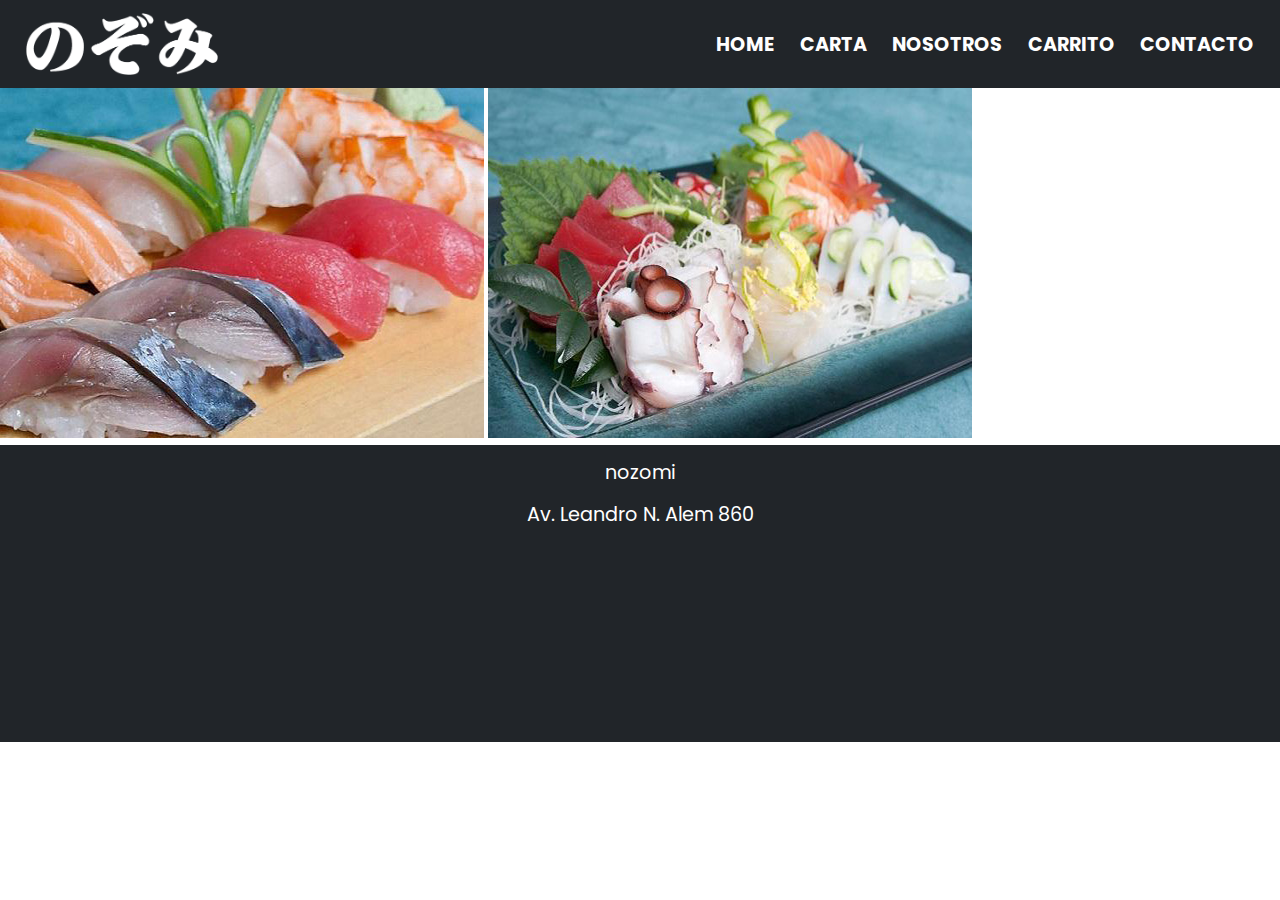
<file: index.html>
<!DOCTYPE html>
<html lang="en">
<head>
    <meta charset="UTF-8">
    <meta http-equiv="X-UA-Compatible" content="IE=edge">
    <meta name="viewport" content="width=device-width, initial-scale=1.0">
    <title>Nozomi</title>
    <link rel="preconnect" href="https://fonts.googleapis.com">
    <link rel="preconnect" href="https://fonts.gstatic.com" crossorigin>
    <link href="https://fonts.googleapis.com/css2?family=Poppins:wght@100&display=swap" rel="stylesheet">
    <link rel="stylesheet" href="./css/main.css">
</head>
<body>
    <header class="encabezado__global">
        <img src="./img/Logo.png" alt="nozomi">
        <nav>
            <ul>
                <li><a href="./index.html">home</a></li>
                <li><a href="./html/carta.html">carta</a></li>
                <li><a href="./html/nosotros.html">nosotros</a></li>
                <li><a href="">carrito</a></li>
                <li><a href="./html/contacto.html">contacto</a></li>
            </ul>
        </nav>
    </header>
    <section>
        <img src="./img/nigiri-mori.jpg" alt="nigiri-mori">
        <img src="./img/sashimi-mori.jpg" alt="nigiri-mori">
    </section>
    <footer class="pie__global">
        <a href="https://www.instagram.com/nozomi.ryori/ " target="_blank">nozomi</a>
        <p>Av. Leandro N. Alem 860
        </p>
        <iframe src="https://www.google.com/maps/embed?pb=!1m18!1m12!1m3!1d3284.2533894837916!2d-58.374059884237!3d-34.597753564690535!2m3!1f0!2f0!3f0!3m2!1i1024!2i768!4f13.1!3m3!1m2!1s0x95bccacb2d798867%3A0x33980bd67192a508!2sAv.%20Leandro%20N.%20Alem%20860%2C%20C1001AAQ%20CABA!5e0!3m2!1ses-419!2sar!4v1650837975762!5m2!1ses-419!2sar" width="100%" height="200" style="border:0;" allowfullscreen="" loading="lazy" referrerpolicy="no-referrer-when-downgrade"></iframe>
    </footer>    
</body>
</html>
</file>
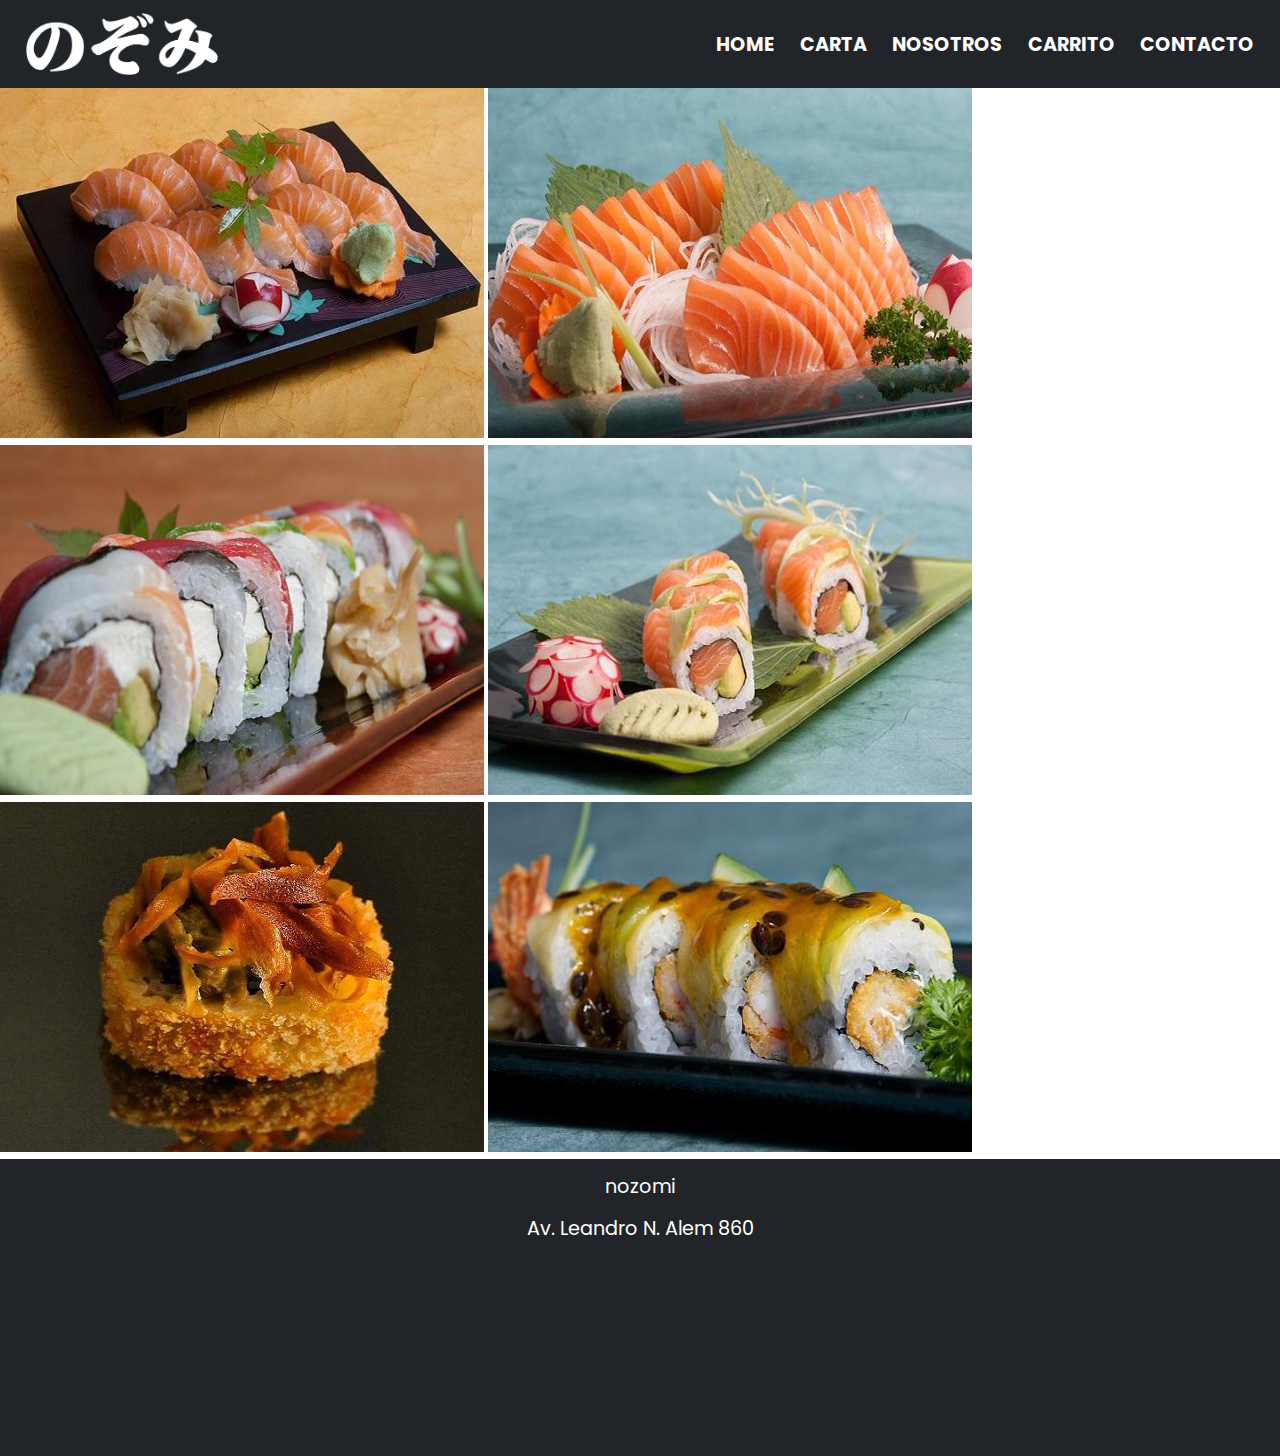
<file: html/carrito.html>
<!DOCTYPE html>
<html lang="en">
<head>
    <meta charset="UTF-8">
    <meta http-equiv="X-UA-Compatible" content="IE=edge">
    <meta name="viewport" content="width=device-width, initial-scale=1.0">
    <title>carrito</title>
    <link rel="preconnect" href="https://fonts.googleapis.com">
    <link rel="preconnect" href="https://fonts.gstatic.com" crossorigin>
    <link href="https://fonts.googleapis.com/css2?family=Poppins:wght@100&display=swap" rel="stylesheet">
    <link rel="stylesheet" href="../css/main.css">
</head>
<body>
    <header class="encabezado__global">
        <img src="../img/Logo.png" alt="nozomi">
        <nav>
            <ul>
                <li><a href="../index.html">home</a></li>
                <li><a href="./carta.html">carta</a></li>
                <li><a href="./nosotros.html">nosotros</a></li>
                <li><a href="./carrito.html">carrito</a></li>
                <li><a href="./contacto.html">contacto</a></li>
            </ul>
        </nav>
    </header>
    <main>
        <img src="../img/nigiri-salmon.jpg" alt="nigiri-salmon">
        <img src="../img/sashimi-salmon.jpg" alt="sashimi-salmon">
        <img src="../img/phila-coral.jpg" alt="phila-coral">
        <img src="../img/salmon-palta.jpg" alt="salmon-palta">
        <img src="../img/tartar.jpg" alt="tartar">
        <img src="../img/tropi.jpg" alt="tropi">
    </main>
    <footer class="pie__global">
        <a href="https://www.instagram.com/nozomi.ryori/ " target="_blank">nozomi</a>
        <p>Av. Leandro N. Alem 860
        </p>
        <iframe src="https://www.google.com/maps/embed?pb=!1m18!1m12!1m3!1d3284.2533894837916!2d-58.374059884237!3d-34.597753564690535!2m3!1f0!2f0!3f0!3m2!1i1024!2i768!4f13.1!3m3!1m2!1s0x95bccacb2d798867%3A0x33980bd67192a508!2sAv.%20Leandro%20N.%20Alem%20860%2C%20C1001AAQ%20CABA!5e0!3m2!1ses-419!2sar!4v1650837975762!5m2!1ses-419!2sar" width="100%" height="200" style="border:0;" allowfullscreen="" loading="lazy" referrerpolicy="no-referrer-when-downgrade"></iframe>
    </footer>
</body>
</html>
</file>
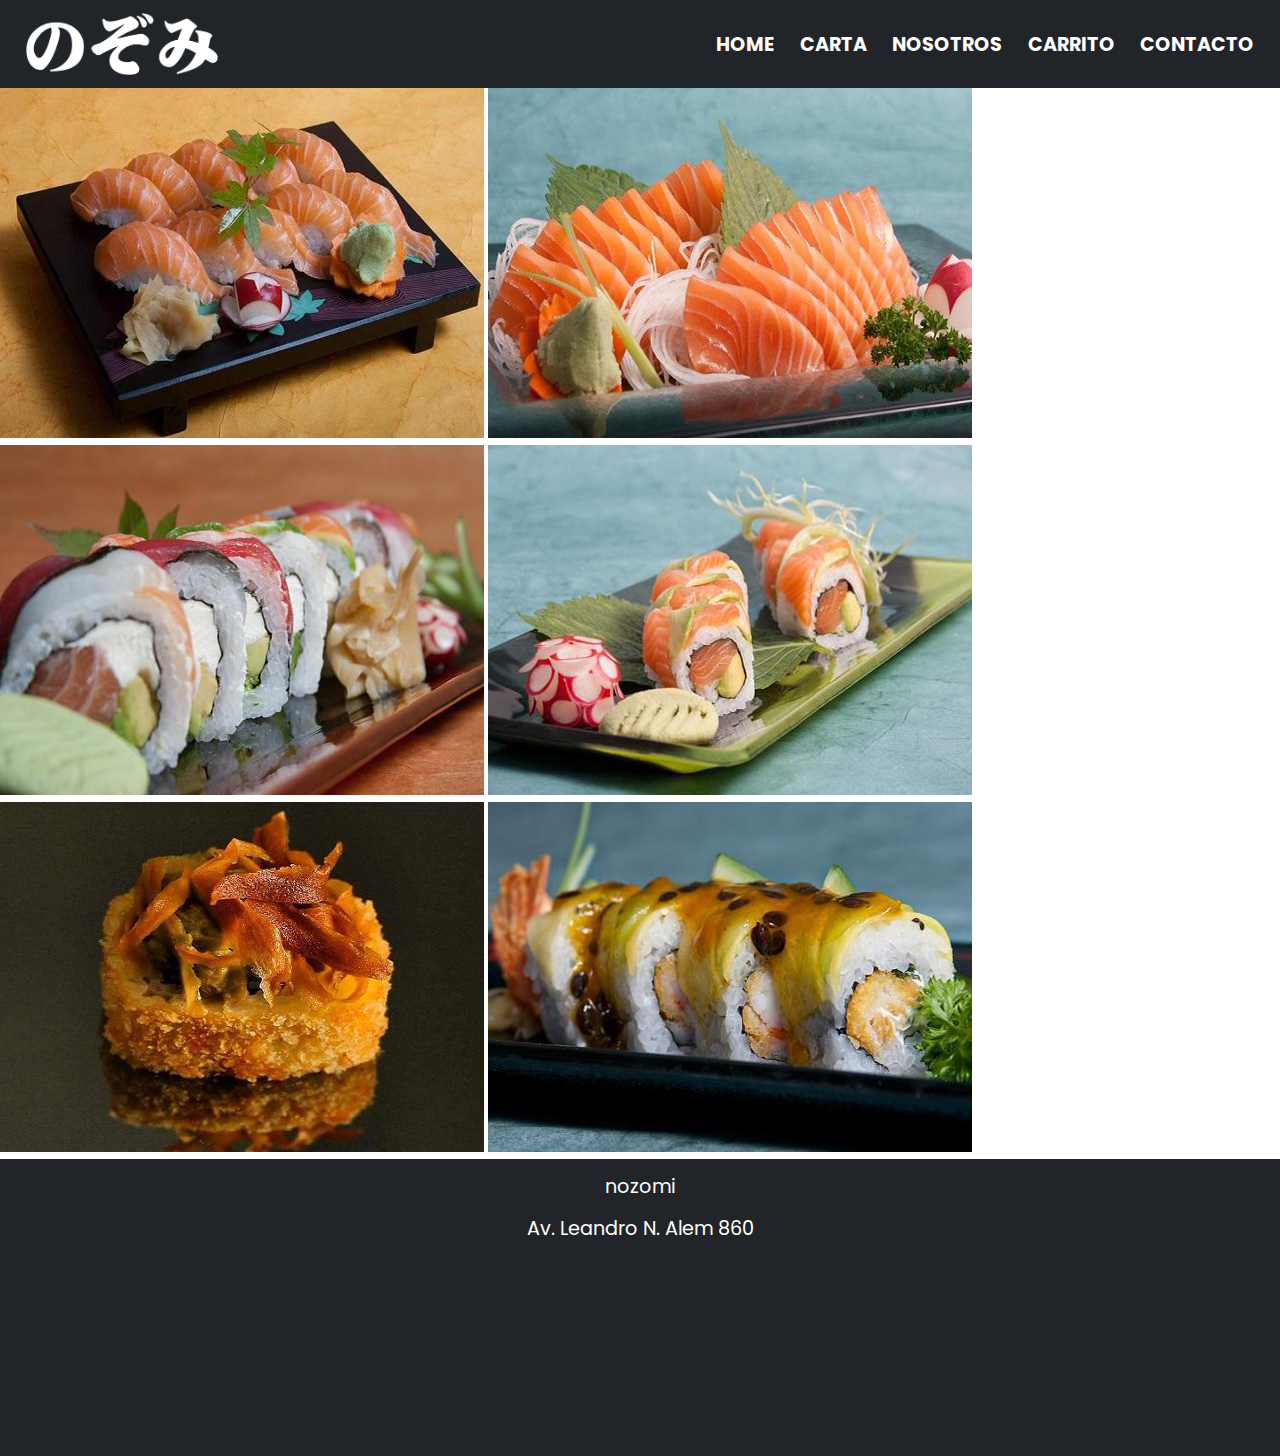
<file: html/contacto.html>
<!DOCTYPE html>
<html lang="en">
<head>
    <meta charset="UTF-8">
    <meta http-equiv="X-UA-Compatible" content="IE=edge">
    <meta name="viewport" content="width=device-width, initial-scale=1.0">
    <title>contacto</title>
    <link rel="preconnect" href="https://fonts.googleapis.com">
    <link rel="preconnect" href="https://fonts.gstatic.com" crossorigin>
    <link href="https://fonts.googleapis.com/css2?family=Poppins:wght@100&display=swap" rel="stylesheet">
    <link rel="stylesheet" href="../css/main.css">
</head>
<body>
    <header class="encabezado__global">
        <img src="../img/Logo.png" alt="nozomi">
        <nav>
            <ul>
                <li><a href="../index.html">home</a></li>
                <li><a href="./carta.html">carta</a></li>
                <li><a href="./nosotros.html">nosotros</a></li>
                <li><a href="./carrito.html">carrito</a></li>
                <li><a href="./contacto.html">contacto</a></li>
            </ul>
        </nav>
    </header>
    <main>
        <img src="../img/nigiri-salmon.jpg" alt="nigiri-salmon">
        <img src="../img/sashimi-salmon.jpg" alt="sashimi-salmon">
        <img src="../img/phila-coral.jpg" alt="phila-coral">
        <img src="../img/salmon-palta.jpg" alt="salmon-palta">
        <img src="../img/tartar.jpg" alt="tartar">
        <img src="../img/tropi.jpg" alt="tropi">
    </main>
    <footer class="pie__global">
        <a href="https://www.instagram.com/nozomi.ryori/ " target="_blank">nozomi</a>
        <p>Av. Leandro N. Alem 860
        </p>
        <iframe src="https://www.google.com/maps/embed?pb=!1m18!1m12!1m3!1d3284.2533894837916!2d-58.374059884237!3d-34.597753564690535!2m3!1f0!2f0!3f0!3m2!1i1024!2i768!4f13.1!3m3!1m2!1s0x95bccacb2d798867%3A0x33980bd67192a508!2sAv.%20Leandro%20N.%20Alem%20860%2C%20C1001AAQ%20CABA!5e0!3m2!1ses-419!2sar!4v1650837975762!5m2!1ses-419!2sar" width="100%" height="200" style="border:0;" allowfullscreen="" loading="lazy" referrerpolicy="no-referrer-when-downgrade"></iframe>
    </footer>
</body>
</html>
</file>
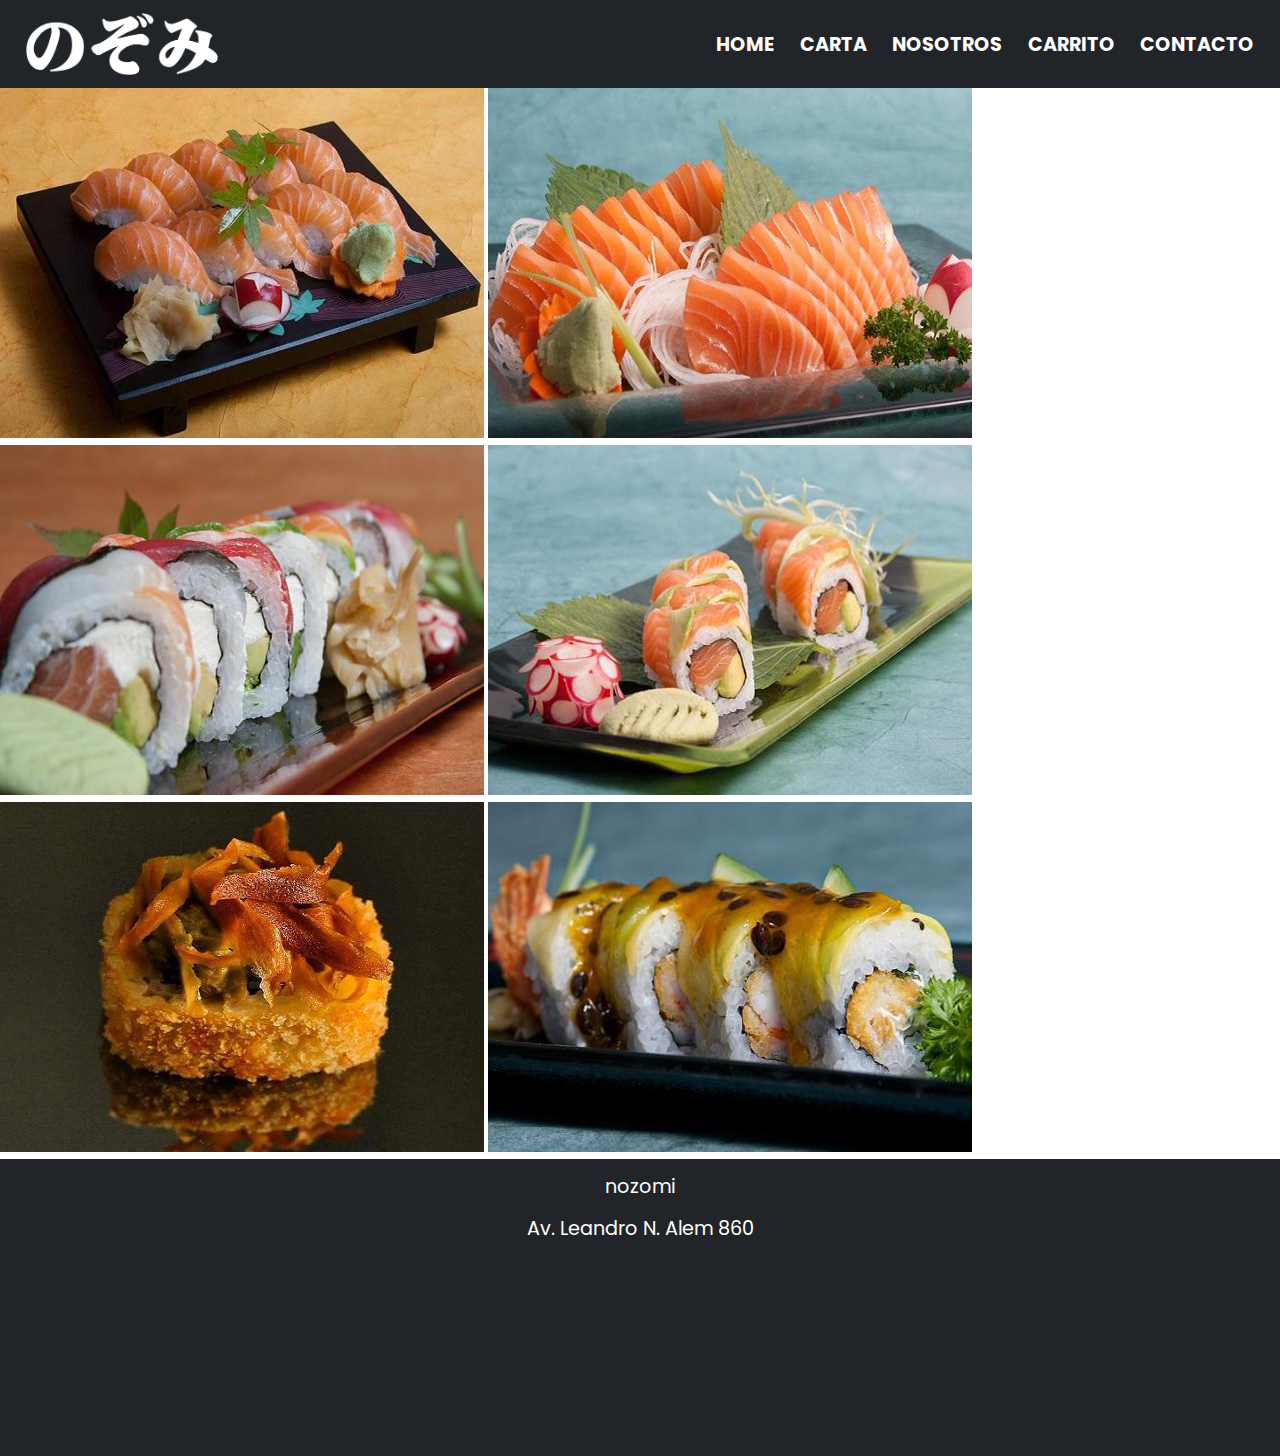
<file: html/nosotros.html>
<!DOCTYPE html>
<html lang="en">
<head>
    <meta charset="UTF-8">
    <meta http-equiv="X-UA-Compatible" content="IE=edge">
    <meta name="viewport" content="width=device-width, initial-scale=1.0">
    <title>nosotros</title>
    <link rel="preconnect" href="https://fonts.googleapis.com">
    <link rel="preconnect" href="https://fonts.gstatic.com" crossorigin>
    <link href="https://fonts.googleapis.com/css2?family=Poppins:wght@100&display=swap" rel="stylesheet">
    <link rel="stylesheet" href="../css/main.css">
</head>
<body>
    <header class="encabezado__global">
        <img src="../img/Logo.png" alt="nozomi">
        <nav>
            <ul>
                <li><a href="../index.html">home</a></li>
                <li><a href="./carta.html">carta</a></li>
                <li><a href="./nosotros.html">nosotros</a></li>
                <li><a href="./carrito.html">carrito</a></li>
                <li><a href="./contacto.html">contacto</a></li>
            </ul>
        </nav>
    </header>
    <main>
        <img src="../img/nigiri-salmon.jpg" alt="nigiri-salmon">
        <img src="../img/sashimi-salmon.jpg" alt="sashimi-salmon">
        <img src="../img/phila-coral.jpg" alt="phila-coral">
        <img src="../img/salmon-palta.jpg" alt="salmon-palta">
        <img src="../img/tartar.jpg" alt="tartar">
        <img src="../img/tropi.jpg" alt="tropi">
    </main>
    <footer class="pie__global">
        <a href="https://www.instagram.com/nozomi.ryori/ " target="_blank">nozomi</a>
        <p>Av. Leandro N. Alem 860
        </p>
        <iframe src="https://www.google.com/maps/embed?pb=!1m18!1m12!1m3!1d3284.2533894837916!2d-58.374059884237!3d-34.597753564690535!2m3!1f0!2f0!3f0!3m2!1i1024!2i768!4f13.1!3m3!1m2!1s0x95bccacb2d798867%3A0x33980bd67192a508!2sAv.%20Leandro%20N.%20Alem%20860%2C%20C1001AAQ%20CABA!5e0!3m2!1ses-419!2sar!4v1650837975762!5m2!1ses-419!2sar" width="100%" height="200" style="border:0;" allowfullscreen="" loading="lazy" referrerpolicy="no-referrer-when-downgrade"></iframe>
    </footer>
</body>
</html>
</file>
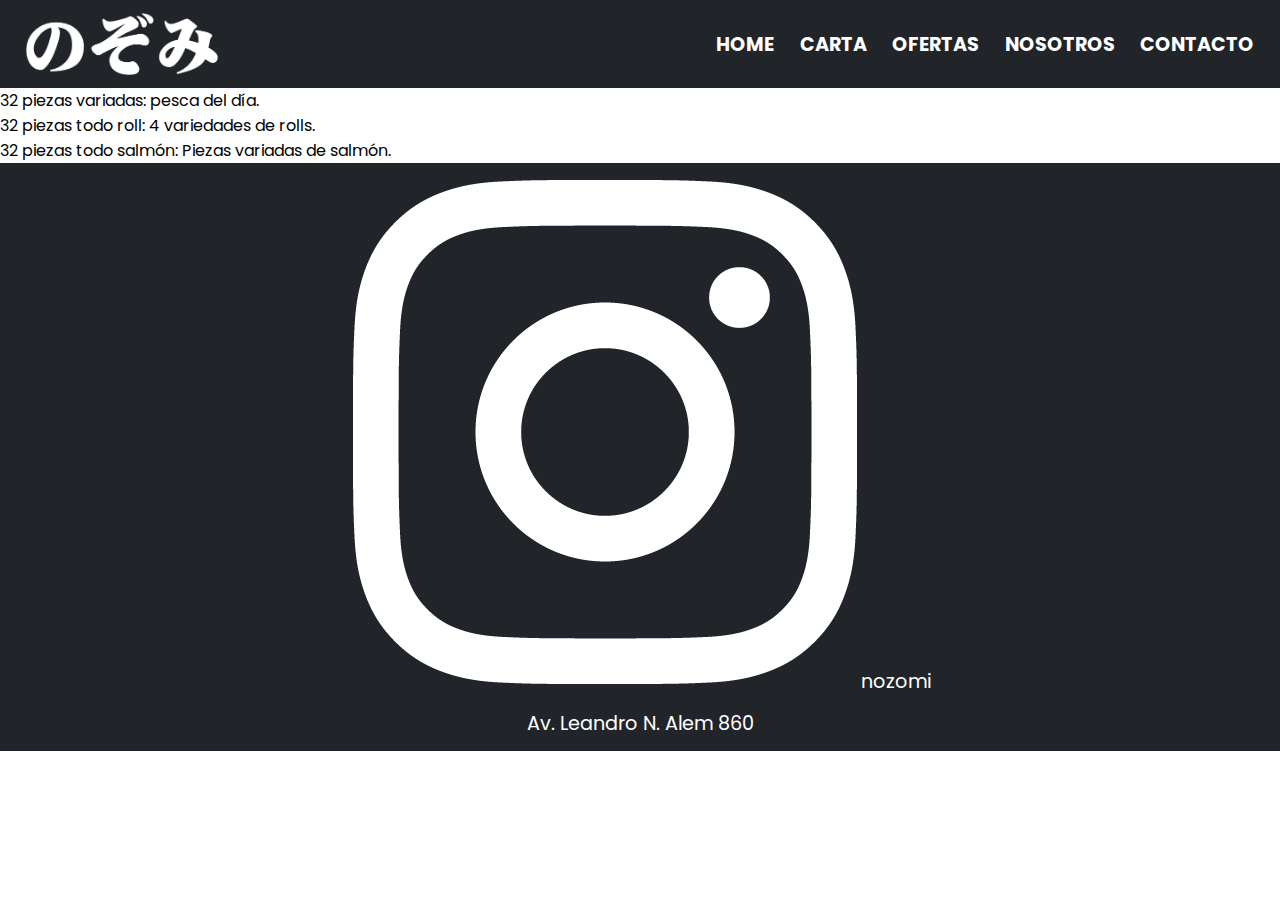
<file: html/ofertas.html>
<!DOCTYPE html>
<html lang="en">
<head>
    <meta charset="UTF-8">
    <meta http-equiv="X-UA-Compatible" content="IE=edge">
    <meta name="viewport" content="width=device-width, initial-scale=1.0">
    <meta name="description" content="Nuestra trayectoria">
    <meta name="keywords" content="sushi, info, omakase, japon, pesca, puerto, madero">
    <title>Carrito</title>
    <link rel="apple-touch-icon" sizes="180x180" href="../img/apple-touch-icon.png">
    <link rel="icon" type="img" sizes="32x32" href="../img/favicon-32x32.png">
    <link rel="icon" type="img" sizes="16x16" href="../img/favicon-16x16.png">
    <link rel="manifest" href="../img/site.webmanifest">
    <link rel="preconnect" href="https://fonts.googleapis.com">
    <link rel="preconnect" href="https://fonts.gstatic.com" crossorigin>
    <link href="https://fonts.googleapis.com/css2?family=Poppins:wght@100&display=swap" rel="stylesheet">
    <link href="https://cdn.jsdelivr.net/npm/bootstrap@5.1.3/dist/css/bootstrap.min.css" rel="stylesheet" integrity="sha384-1BmE4kWBq78iYhFldvKuhfTAU6auU8tT94WrHftjDbrCEXSU1oBoqyl2QvZ6jIW3" crossorigin="anonymous">
    <link rel="stylesheet" href="../css/main.css">
</head>
<body>
    <header class="encabezado__global">
        <img src="../img/Logo.png" alt="nozomi">
        <nav>
            <ul>
                <li><a href="../index.html">home</a></li>
                <li><a href="./carta.html">carta</a></li>
                <li><a href="./ofertas.html">ofertas</a></li>
                <li><a href="./nosotros.html">nosotros</a></li>
                <li><a href="./contacto.html">contacto</a></li>
            </ul>
        </nav>
    </header>
    <div class="medio__oferta">
        <div class="oferta__menu">
            <div class="oferta__efecto">
                <div class="oferta__frente" style="background-image: url(../img/combo-1.jpg);"></div>
                <div class="oferta__atras">
                    32 piezas variadas: pesca del día.
                </div>
            </div>
        </div>
        <div class="oferta__menu">
            <div class="oferta__efecto">
                <div class="oferta__frente" style="background-image: url(../img/combo-2.jpg);">
                </div>
                <div class="oferta__atras">
                    32 piezas todo roll: 4 variedades de rolls.
                </div>
            </div>
        </div>
        <div class="oferta__menu">
            <div class="oferta__efecto">
                <div class="oferta__frente" style="background-image: url(../img/combo-3.jpg);">
                </div>
                <div class="oferta__atras">
                    32 piezas todo salmón: Piezas variadas de salmón.
                </div>
            </div>
        </div>
    </div>
    <footer class="pie__global">
        <a href="https://www.instagram.com/nozomi.ryori/" target="_blank"><img src="../img/ig.png" alt="Nozomi">nozomi</a>
        <p>Av. Leandro N. Alem 860</p>
    </footer>
    
    <script src="https://cdn.jsdelivr.net/npm/bootstrap@5.1.3/dist/js/bootstrap.bundle.min.js" integrity="sha384-ka7Sk0Gln4gmtz2MlQnikT1wXgYsOg+OMhuP+IlRH9sENBO0LRn5q+8nbTov4+1p" crossorigin="anonymous"></script>

    <script src="https://cdn.jsdelivr.net/npm/@popperjs/core@2.10.2/dist/umd/popper.min.js" integrity="sha384-7+zCNj/IqJ95wo16oMtfsKbZ9ccEh31eOz1HGyDuCQ6wgnyJNSYdrPa03rtR1zdB" crossorigin="anonymous"></script>
    <script src="https://cdn.jsdelivr.net/npm/bootstrap@5.1.3/dist/js/bootstrap.min.js" integrity="sha384-QJHtvGhmr9XOIpI6YVutG+2QOK9T+ZnN4kzFN1RtK3zEFEIsxhlmWl5/YESvpZ13" crossorigin="anonymous"></script>

<!-- </body>
<!-- </html> -->
</file>
<file: css/main.css>
* {
  margin: 0;
  padding: 0;
  font-family: 'Poppins', sans-serif;
}

.encabezado__global {
  background-color: #212529;
  display: -webkit-box;
  display: -ms-flexbox;
  display: flex;
  -webkit-box-pack: justify;
      -ms-flex-pack: justify;
          justify-content: space-between;
  -webkit-box-align: center;
      -ms-flex-align: center;
          align-items: center;
}

.encabezado__global img {
  margin: 1vw 2vw;
  width: 15vw;
}

.encabezado__global nav ul {
  padding: 0;
  margin: 0vw 2vw;
  display: -webkit-box;
  display: -ms-flexbox;
  display: flex;
  gap: 2vw;
}

.encabezado__global nav ul li {
  list-style: none;
}

.encabezado__global nav ul li a {
  text-transform: uppercase;
  text-decoration: none;
  font-size: 1.5vw;
  font-weight: bold;
  color: #ffffff;
}

.encabezado__global nav ul li a:hover {
  color: #deb887;
}

@media screen and (max-width: 576px) {
  .encabezado__global nav ul li a {
    font-size: 2vw;
  }
}

.pie__global {
  background-color: #212529;
  display: -webkit-box;
  display: -ms-flexbox;
  display: flex;
  -webkit-box-orient: vertical;
  -webkit-box-direction: normal;
      -ms-flex-direction: column;
          flex-direction: column;
  -webkit-box-align: center;
      -ms-flex-align: center;
          align-items: center;
}

.pie__global a {
  margin: 1vw 0vw 0vw 0vw;
  font-size: 1.5vw;
  text-decoration: none;
  color: #ffffff;
}

.pie__global a:hover {
  color: #deb887;
}

.pie__global p {
  margin: 1vw 0vw 1vw 0vw;
  font-size: 1.5vw;
  color: #ffffff;
}

@media screen and (max-width: 576px) {
  .pie__global a, .pie__global p {
    font-size: 2.5vw;
  }
}

.medio__index {
  background-image: url(../img/fondo-madera.jpg);
  background-size: cover;
  display: -webkit-box;
  display: -ms-flexbox;
  display: flex;
  padding: 3vw 5vw;
  -webkit-box-pack: space-evenly;
      -ms-flex-pack: space-evenly;
          justify-content: space-evenly;
}

.medio__carrito {
  background-image: url(../img/fondo-madera.jpg);
  background-size: cover;
}

.medio__carrito p {
  margin: 0;
  font-weight: bold;
  text-align: center;
}

.medio__nosotros {
  background-image: url(../img/fondo-madera.jpg);
  background-size: cover;
  display: -webkit-box;
  display: -ms-flexbox;
  display: flex;
  -webkit-box-orient: vertical;
  -webkit-box-direction: normal;
      -ms-flex-direction: column;
          flex-direction: column;
  -webkit-box-align: center;
      -ms-flex-align: center;
          align-items: center;
  padding: 5vw 2vw;
}

.medio__nosotros p {
  text-align: center;
  width: 70vw;
  font-size: 1.5vw;
  font-weight: bold;
}

@media screen and (max-width: 576px) {
  .medio__nosotros, .medio__index, .medio__carta, .medio__contacto {
    margin: 0;
    padding: 0;
    display: -ms-grid;
    display: grid;
    -ms-grid-columns: 1fr;
        grid-template-columns: 1fr;
    -ms-grid-rows: 1fr 1fr;
        grid-template-rows: 1fr 1fr;
    justify-items: center;
    -webkit-box-align: center;
        -ms-flex-align: center;
            align-items: center;
    -ms-flex-line-pack: center;
        align-content: center;
  }
  .medio__nosotros p {
    font-size: 4vw;
    font-weight: bold;
  }
}

.medio__contacto {
  background-image: url(../img/fondo-madera.jpg);
  background-size: cover;
  padding: 2vw 10vw;
  display: -webkit-box;
  display: -ms-flexbox;
  display: flex;
}

.medio__contacto label {
  font-size: 1vw;
  font-weight: bolder;
  color: #212529;
}

.medio__contacto input {
  font-size: 1vw;
  font-weight: bold;
}

.medio__contacto select {
  font-size: 1vw;
}

.medio__contacto option {
  font-size: 1vw;
}

.medio__contacto button {
  font-size: 1vw;
  font-weight: bold;
}

.medio__carta {
  display: -webkit-box;
  display: -ms-flexbox;
  display: flex;
  -ms-flex-wrap: wrap;
      flex-wrap: wrap;
  -webkit-box-pack: space-evenly;
      -ms-flex-pack: space-evenly;
          justify-content: space-evenly;
  gap: 8vw;
  background-image: url(../img/fondo-madera.jpg);
  background-size: cover;
  padding: 7vw 5vw;
}

.medio__carta img {
  width: 35vw;
}

.carta__menu {
  width: 350px;
  height: 350px;
  -webkit-perspective: 2000px;
          perspective: 2000px;
}

.carta__menu .carta__efecto {
  position: relative;
  width: 100%;
  height: 100%;
  -webkit-box-shadow: 0 4px 20px rgba(0, 0, 0, 0.2);
          box-shadow: 0 4px 20px rgba(0, 0, 0, 0.2);
  border-radius: 100%;
  -webkit-transition: all 550ms cubic-bezier(0.1, 0.22, 0.8, 1.13);
  transition: all 550ms cubic-bezier(0.1, 0.22, 0.8, 1.13);
  -webkit-transform-style: preserve-3d;
          transform-style: preserve-3d;
}

.carta__menu .carta__frente, .carta__menu .carta__atras {
  position: absolute;
  width: 100%;
  height: 100%;
  border-radius: 100%;
  -webkit-backface-visibility: hidden;
          backface-visibility: hidden;
  color: #ffffff;
}

.carta__menu .carta__frente {
  background-position: center;
  background-repeat: no-repeat;
  background-size: cover;
}

.carta__menu .carta__atras {
  font-size: 100%;
  text-align: center;
  display: -ms-grid;
  display: grid;
  place-items: center;
  padding: 5vw;
  background-color: #212529;
  -webkit-transform: rotateY(180deg);
          transform: rotateY(180deg);
}

.carta__menu:hover .carta__efecto {
  -webkit-transform: rotateY(-180deg);
          transform: rotateY(-180deg);
}
/*# sourceMappingURL=main.css.map */
</file>
